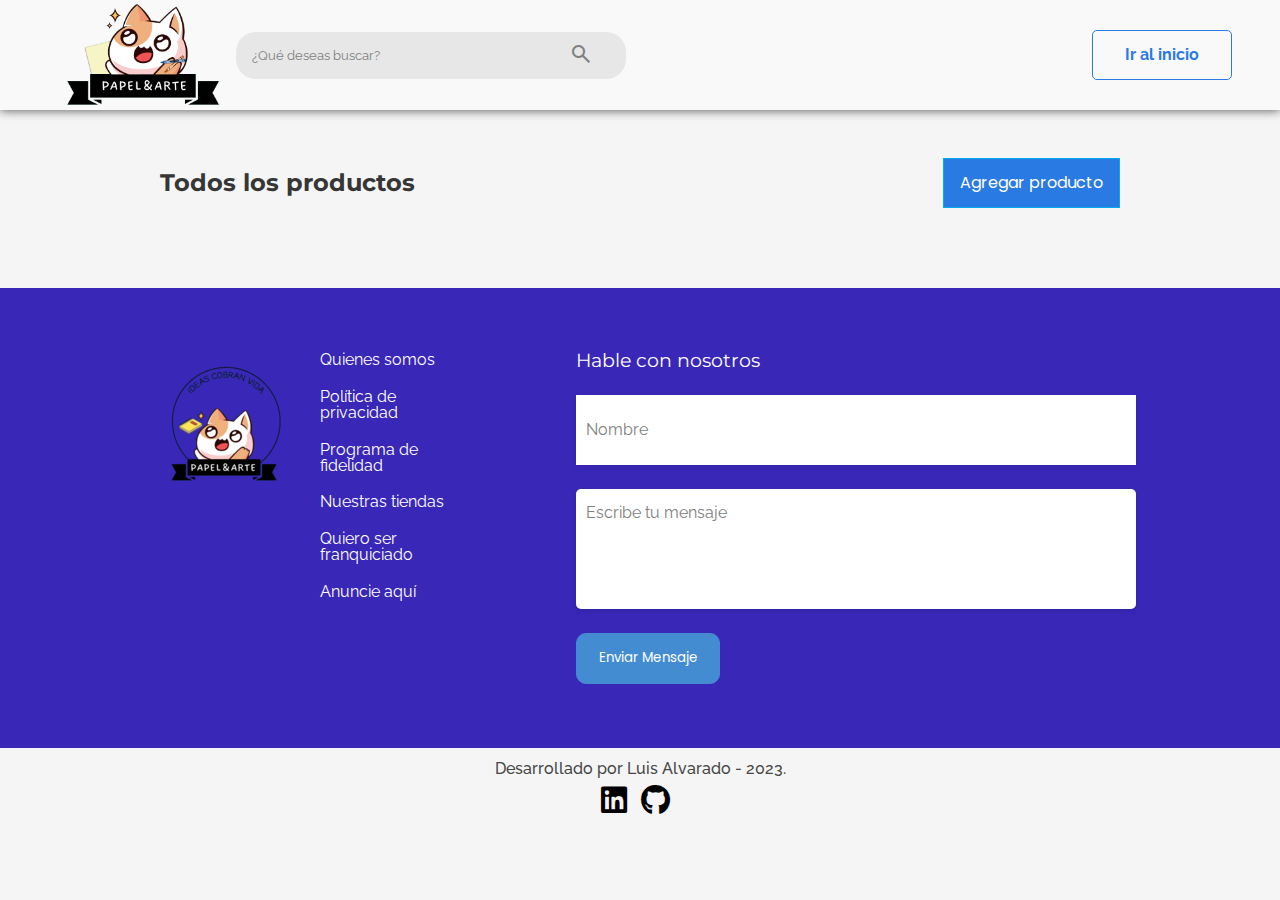
<file: screens/admin.html>
<!DOCTYPE html>
<html lang="es">

<head>
  <meta charset="UTF-8">
  <meta name="viewport" content="width=device-width, initial-scale=1.0">
  <title>Administrador</title>
  <link rel="stylesheet" href="https://cdnjs.cloudflare.com/ajax/libs/font-awesome/6.0.0-beta3/css/all.min.css">
  <link rel="stylesheet"
    href="https://fonts.googleapis.com/css2?family=Material+Symbols+Outlined:opsz,wght,FILL,GRAD@20..48,100..700,0..1,-50..200" />
    <link rel="stylesheet" href="../css/main.css">
    <link rel="stylesheet" href="../css/producto/productosAdmin.css">
</head>

<body>
  <header class="header__container">
    <nav class="header__content navegacion">
      <!-- Logo -->
      <a class="logo_Pagina" href="../index.html">
        <img class="logoHome" src="../assets/img/Logo_Empresa.png" alt="Logo PapeleriaArte">
      </a>
      <!-- Barra de búsqueda -->
      <div class="nav-caja--busqueda">
        <div class="nav-busqueda">
          <input type="search" name="buscar" id="buscar" placeholder="¿Qué deseas buscar?">
          <button type="button"><i class="material-symbols-outlined">search</i></button>
        </div>
        <div id="resultado" class="nav-resultado" data-filtrado>

        </div>
      </div>
      <!-- seleccion para regresar a index -->
      <button type="button" class="btn-buscar-ocul"><i class="material-symbols-outlined icon-buscar">search</i></button> 
      <div class="nav-btn_box">
          <a href="../index.html" class="nav-btn_button"><span class="texto-link">Ir al inicio</span><span class="material-symbols-outlined icon-btn">home</span></a>
      </div>
    </nav>
  </header>

      <!-- seccion para mostrar todos los productos agregados -->
  <main class="contenido__principal">
    <section class="seccion-productos">
        <div class="productos">
            <div class="productos--titulo-btn">
                <h2>Todos los productos</h2>
                <a href="./agregarProducto.html" id="btn-ag-producto" 
                  class="btn-agregar-producto">
                    <span class="texto-agregar">Agregar producto</span><span class="material-symbols-outlined icon-btn-add">add</span></a>
            </div>
            <ul class="productos-listado" data-list>
                
            </ul>
        </div>
    </section>
  </main>

  <!--creacion del footer correspondiente a la página-->
  <footer class="pie">
    <section class="pie-contenido">
      <div class="cont-mob">
        <div class="pie--logo_pie">
          <img src="../assets/img/LogoPapeleriaArte.png" alt="logo" />
        </div>
        <div class="pie--nosotros">
          <ul class="pie--nosotros_list">
            <li>Quienes somos</li>
            <li>Política de privacidad</li>
            <li>Programa de fidelidad</li>
            <li>Nuestras tiendas</li>
            <li>Quiero ser franquiciado</li>
            <li>Anuncie aquí</li>
          </ul>
        </div>
      </div>
      <div class="pie--formulario">
        <h3>Hable con nosotros</h3>
        <form action="" id="formularioContacto" class="pie--formulario_cont">
          <div class="form-cont_input-label">
            <input type="text" class="form-cont_input-nombre" name="nombre" id="nombre" pattern="[\s\S]{3,40}" required
              data-tipo="nombre">
            <label class="form-label" for="nombre">Nombre</label>
            <span class="input-mensaje-error"></span>
          </div>
          <div class="form-cont_textarea-label">
            <textarea class="form-cont_textarea-mensaje" name="msg" id="msg" maxlength="120" cols="30" rows="10"
              required></textarea>
            <label class="form-label" for="msg">Escribe tu mensaje</label>
            <span class="textarea-mensaje-error"></span>
          </div>
          <button type="submit" id="btn-envio" class="btn-enviar">Enviar Mensaje</button>
        </form>
        <span id="completado" class="completo"></span>
      </div>
    </section>
  </footer>
  <section class="pie-final">
    <article class="subfooter-content">
      <div class="titulo-desarrolador">
        <p>Desarrollado por Luis Alvarado - 2023.</p>
      </div>
      <div class="redesSociales">
        <a href="https://linkedin.com/in/jose-alvarado-72620220b" class="social-icon" target="_blank"><i class="fa-brands fa-linkedin"></i></a>
        <a href="https://github.com/jose-luis-dev" class="social-icon" target="_blank"><i class="fa-brands fa-github"></i></a>
      </div>
    </article>
  </section>
  <script type="module" src="../controllers/productoController.js"></script>
  <script  type="text/javascript" src="../js/valida.js"></script>
  <script type="text/javascript" src="../js/toggleBuscar.js"></script>
</body>
</html>
</file>
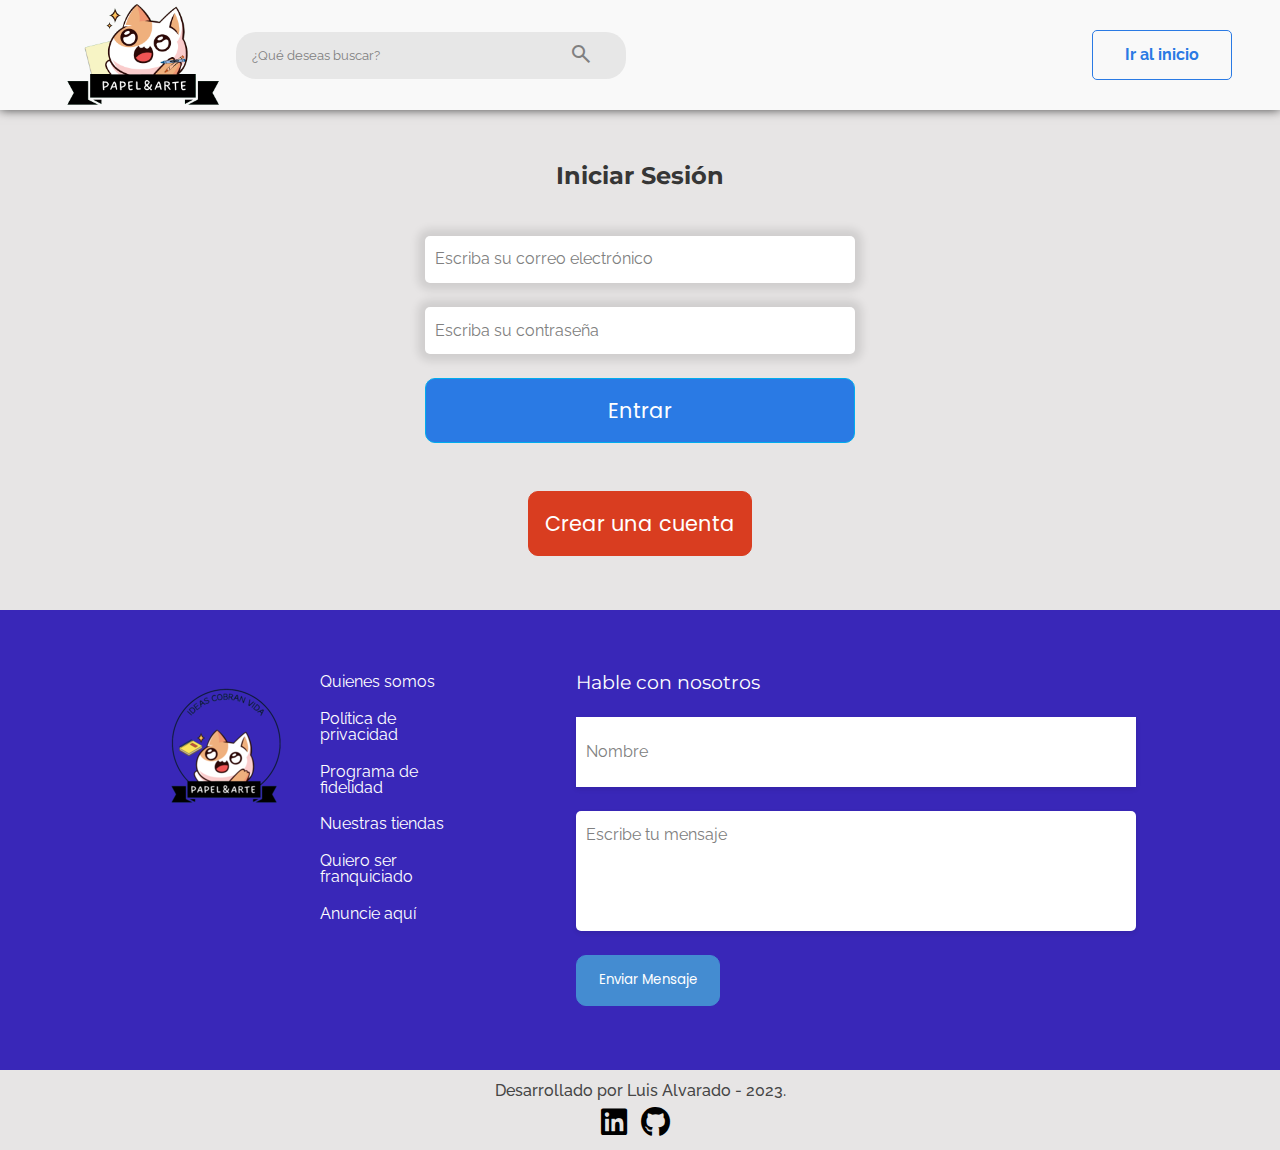
<file: screens/login.html>
<!DOCTYPE html>
<html lang="es">

<head>
  <meta charset="UTF-8">
  <meta name="viewport" content="width=device-width, initial-scale=1.0">
  <title>Login</title>
  <link rel="stylesheet" href="https://cdnjs.cloudflare.com/ajax/libs/font-awesome/6.0.0-beta3/css/all.min.css">
  <link rel="stylesheet"
    href="https://fonts.googleapis.com/css2?family=Material+Symbols+Outlined:opsz,wght,FILL,GRAD@20..48,100..700,0..1,-50..200" />
  <link rel="stylesheet" href="../css/main.css">
  <link rel="stylesheet" href="../css/logn/login.css">
  <script src="../js/registroNuevo.js" defer type="text/javascript" ></script>

</head>

<body>
  <header class="header__container">
    <nav class="header__content navegacion">
      <!-- Logo -->
      <a class="logo_Pagina" href="../index.html">
        <img class="logoHome" src="../assets/img/Logo_Empresa.png" alt="Logo PapeleriaArte">
      </a>
      <!-- Barra de búsqueda -->
      <div class="nav-caja--busqueda">
        <div class="nav-busqueda">
          <input type="search" name="buscar" id="buscar" placeholder="¿Qué deseas buscar?">
          <button type="button"><i class="material-symbols-outlined">search</i></button>
        </div>
        <div id="resultado" class="nav-resultado" data-filtrado>

        </div>
      </div>
      <!-- Botón para regresar a index -->
      <button type="button" class="btn-buscar-ocul"><i class="material-symbols-outlined icon-buscar">search</i></button> 
      <div class="nav-btn_box">
          <a href="../index.html" class="nav-btn_button"><span class="texto-link">Ir al inicio</span><span class="material-symbols-outlined icon-btn">home</span></a>
      </div>
    </nav>
  </header>

      <!-- inputs para login -->
  <main class="contenido__principal">
    <section class="form-login">
        <div class="form-login_box">
            <h2>Iniciar Sesión</h2>
            <form action="" class="form-login_form" data-form>
                <span class="form-mensaje-error"></span>
                <div class="form-login_input">
                    <input type="email" name="email" id="email" class="input-email" required data-tipo="email">
                    <label for="email" class="label-email">Escriba su correo electrónico</label>
                    <span class="input-mensaje-error"></span>
                </div>
                <div class="form-login_input">
                    <input type="password" name="password" id="password" class="input-password" required pattern="^[a-zA-Z0-9]+$" data-tipo="password">
                    <label for="password" class="label-password">Escriba su contraseña</label>
                    <span class="input-mensaje-error"></span>
                </div>
                <button type="submit" class="form-login_btn" >Entrar</button>
            </form>
            <button  class="form-login_btn btnRegistro" >Crear una cuenta</button>
        </div>
    </section>
  </main>

  <!--creacion del footer correspondiente a la página-->
  <footer class="pie">
    <section class="pie-contenido">
      <div class="cont-mob">
        <div class="pie--logo_pie">
          <img src="../assets/img/LogoPapeleriaArte.png" alt="logo" />
        </div>
        <div class="pie--nosotros">
          <ul class="pie--nosotros_list">
            <li>Quienes somos</li>
            <li>Política de privacidad</li>
            <li>Programa de fidelidad</li>
            <li>Nuestras tiendas</li>
            <li>Quiero ser franquiciado</li>
            <li>Anuncie aquí</li>
          </ul>
        </div>
      </div>

        <!--creacion del footer correspondiente al formulario-->
      <div class="pie--formulario">
        <h3>Hable con nosotros</h3>
        <form action="" id="formularioContacto" class="pie--formulario_cont">
          <div class="form-cont_input-label">
            <input type="text" class="form-cont_input-nombre" name="nombre" id="nombre" pattern="[\s\S]{3,40}" required
              data-tipo="nombre">
            <label class="form-label" for="nombre">Nombre</label>
            <span class="input-mensaje-error"></span>
          </div>
          <div class="form-cont_textarea-label">
            <textarea class="form-cont_textarea-mensaje" name="msg" id="msg" maxlength="120" cols="30" rows="10"
              required></textarea>
            <label class="form-label" for="msg">Escribe tu mensaje</label>
            <span class="textarea-mensaje-error"></span>
          </div>
          <button type="submit" id="btn-envio" class="btn-enviar">Enviar Mensaje</button>
        </form>
        <span id="completado" class="completo"></span>
      </div>
    </section>
  </footer>
  <section class="pie-final">
    <article class="subfooter-content">
      <div class="titulo-desarrolador">
        <p>Desarrollado por Luis Alvarado - 2023.</p>
      </div>
      <div class="redesSociales">
        <a href="https://linkedin.com/in/jose-alvarado-72620220b" class="social-icon" target="_blank"><i class="fa-brands fa-linkedin"></i></a>
        <a href="https://github.com/jose-luis-dev" class="social-icon" target="_blank"><i class="fa-brands fa-github"></i></a>
      </div>
    </article>
  </section>
  <script type="module" src="../controllers/userController.js"></script>
  <script type="module" src="../js/busqueda.js"></script>
  <script type="text/javascript" src="../js/validaLogin.js"></script>
  <script type="text/javascript" src="../js/valida.js"></script>
  <script type="text/javascript" src="../js/toggleBuscar.js"></script>
  
</body>
</html>
</file>
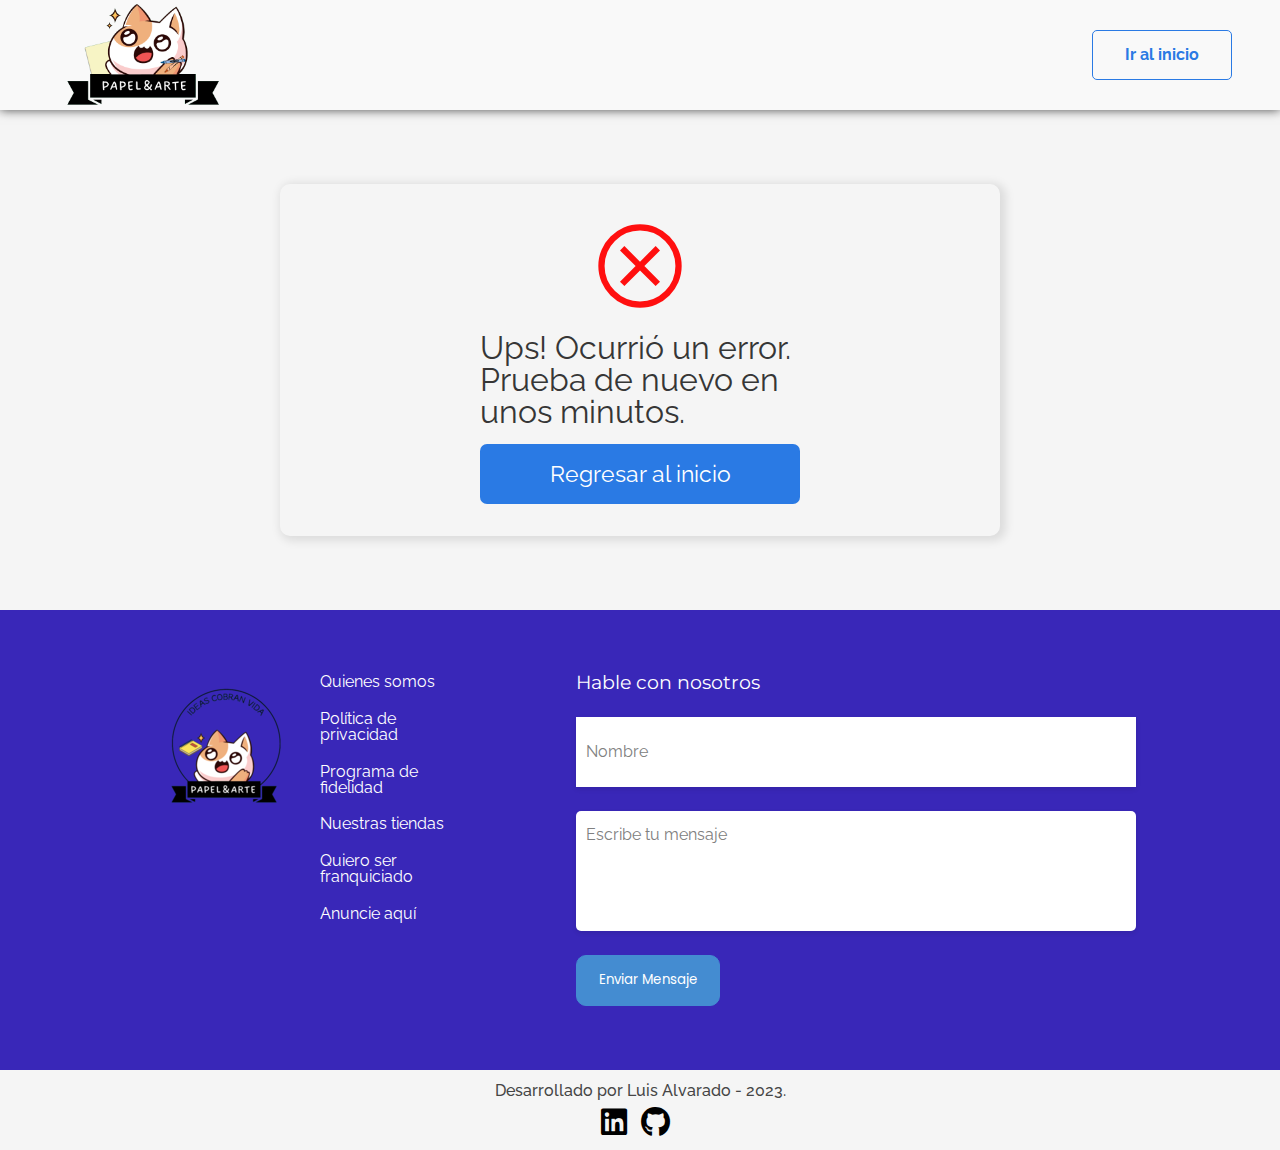
<file: screens/producto.html>
<!DOCTYPE html>
<html lang="es">

<head>
  <meta charset="UTF-8">
  <meta name="viewport" content="width=device-width, initial-scale=1.0">
  <title>Producto</title>
  <link rel="stylesheet" href="https://cdnjs.cloudflare.com/ajax/libs/font-awesome/6.0.0-beta3/css/all.min.css">
  <link rel="stylesheet"
    href="https://fonts.googleapis.com/css2?family=Material+Symbols+Outlined:opsz,wght,FILL,GRAD@20..48,100..700,0..1,-50..200" />
  <link rel="stylesheet" href="../css/main.css">
<link rel="stylesheet" href="../css/producto/producto.css">


</head>

<body>
  <header class="header__container">
    <nav class="header__content navegacion">
      <!-- Logo -->
      <a class="logo_Pagina" href="../index.html">
        <img class="logoHome" src="../assets/img/Logo_Empresa.png" alt="Logo PapeleriaArte">
      </a>
      <!-- Barra de búsqueda -->
      <div class="nav-caja--busqueda">
        <div class="nav-busqueda">
          <input type="search" name="buscar" id="buscar" placeholder="¿Qué deseas buscar?">
          <button type="button"><i class="material-symbols-outlined">search</i></button>
        </div>
        <div id="resultado" class="nav-resultado" data-filtrado>

        </div>
      </div>
      <!-- Botón de login -->
      <button type="button" class="btn-buscar-ocul"><i class="material-symbols-outlined icon-buscar">search</i></button> 
      <div class="nav-btn_box">
          <a href="../index.html" class="nav-btn_button"><span class="texto-link">Ir al inicio</span><span class="material-symbols-outlined icon-btn">home</span></a>
      </div>
    </nav>
  </header>

      <!-- seccion para mostrar el producto -->
  <main class="contenido__principal">
    <section class="producto">
        <div class="producto-info" data-info-product>
            <div class="producto-info--img">
                <img src="" alt="producto" data-img>
            </div>
            <article class="producto-info--detalles">
                <h1 data-title></h1>
                <strong data-precioP></strong>
                <p data-descripcionP>
                    
                </p>
            </article>
        </div>
    </section>
    <section class="productos-similares">
        <div class="productos-similares--titulo">
            <h2>Productos similares</h2>
        </div>
        <ul class="productos-similares--listado" data-listadoSim>
          
        </ul>
    </section>
  </main>

  <!--creacion del footer correspondiente a la página-->
  <footer class="pie">
    <section class="pie-contenido">
      <div class="cont-mob">
        <div class="pie--logo_pie">
          <img src="../assets/img/LogoPapeleriaArte.png" alt="logo" />
        </div>
        <div class="pie--nosotros">
          <ul class="pie--nosotros_list">
            <li>Quienes somos</li>
            <li>Política de privacidad</li>
            <li>Programa de fidelidad</li>
            <li>Nuestras tiendas</li>
            <li>Quiero ser franquiciado</li>
            <li>Anuncie aquí</li>
          </ul>
        </div>
      </div>

        <!--creacion del footer correspondiente al formulario-->
      <div class="pie--formulario">
        <h3>Hable con nosotros</h3>
        <form action="" id="formularioContacto" class="pie--formulario_cont">
          <div class="form-cont_input-label">
            <input type="text" class="form-cont_input-nombre" name="nombre" id="nombre" pattern="[\s\S]{3,40}" required
              data-tipo="nombre">
            <label class="form-label" for="nombre">Nombre</label>
            <span class="input-mensaje-error"></span>
          </div>
          <div class="form-cont_textarea-label">
            <textarea class="form-cont_textarea-mensaje" name="msg" id="msg" maxlength="120" cols="30" rows="10"
              required></textarea>
            <label class="form-label" for="msg">Escribe tu mensaje</label>
            <span class="textarea-mensaje-error"></span>
          </div>
          <button type="submit" id="btn-envio" class="btn-enviar">Enviar Mensaje</button>
        </form>
        <span id="completado" class="completo"></span>
      </div>
    </section>
  </footer>
  <section class="pie-final">
    <article class="subfooter-content">
      <div class="titulo-desarrolador">
        <p>Desarrollado por Luis Alvarado - 2023.</p>
      </div>
      <div class="redesSociales">
        <a href="https://linkedin.com/in/jose-alvarado-72620220b" class="social-icon" target="_blank"><i class="fa-brands fa-linkedin"></i></a>
        <a href="https://github.com/jose-luis-dev" class="social-icon" target="_blank"><i class="fa-brands fa-github"></i></a>
      </div>
    </article>
  </section>
  <script type="module" src="../js/verProducto.js"></script>
  <script type="module" src="../js/busqueda.js"></script>
  <script type="text/javascript" src="../js/valida.js"></script>
  <script type="text/javascript" src="../js/toggleBuscar.js"></script>

</body>

</html>
</file>
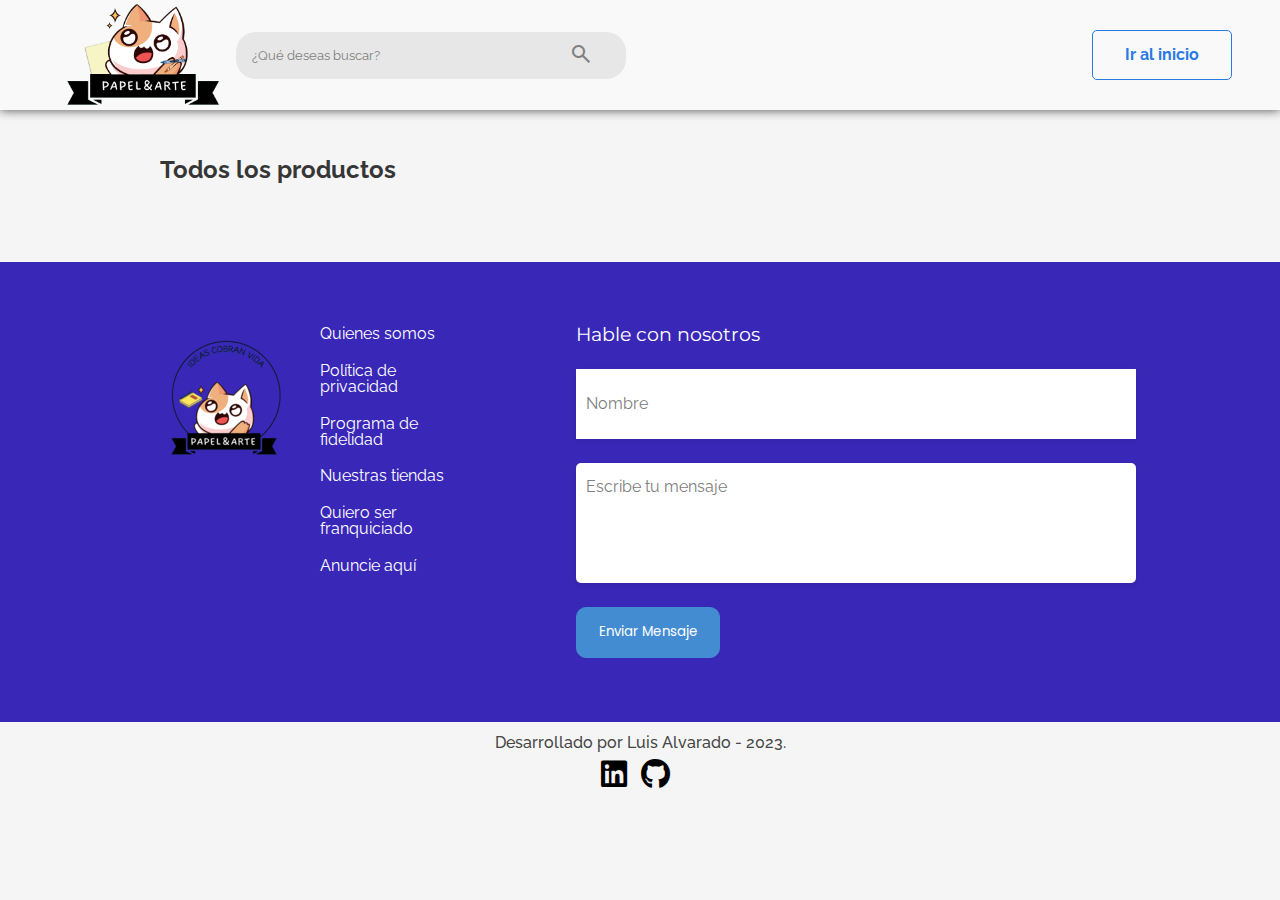
<file: screens/productos.html>
<!DOCTYPE html>
<html lang="es">

<head>
  <meta charset="UTF-8">
  <meta name="viewport" content="width=device-width, initial-scale=1.0">
  <title>Productos</title>
  <link rel="stylesheet" href="https://cdnjs.cloudflare.com/ajax/libs/font-awesome/6.0.0-beta3/css/all.min.css">
  <link rel="stylesheet"
    href="https://fonts.googleapis.com/css2?family=Material+Symbols+Outlined:opsz,wght,FILL,GRAD@20..48,100..700,0..1,-50..200" />
  <link rel="stylesheet" href="../css/main.css">
  <link rel="stylesheet" href="../css/producto/productos.css">
</head>

<body>
  <header class="header__container">
    <nav class="header__content navegacion">
      <!-- Logo -->
      <a class="logo_Pagina" href="../index.html">
        <img class="logoHome" src="../assets/img/Logo_Empresa.png" alt="Logo PapeleriaArte">
      </a>
      <!-- Barra de búsqueda -->
      <div class="nav-caja--busqueda">
        <div class="nav-busqueda">
          <input type="search" name="buscar" id="buscar" placeholder="¿Qué deseas buscar?">
          <button type="button"><i class="material-symbols-outlined">search</i></button>
        </div>
        <div id="resultado" class="nav-resultado" data-filtrado>

        </div>
      </div>
      <!-- Botón para regresar a index -->
      <button type="button" class="btn-buscar-ocul"><i class="material-symbols-outlined icon-buscar">search</i></button> 
      <div class="nav-btn_box">
          <a href="../index.html" class="nav-btn_button"><span class="texto-link">Ir al inicio</span><span class="material-symbols-outlined icon-btn">home</span></a>
      </div>
    </nav>
  </header>

      <!-- inputs para login -->
  <main class="contenido__principal">
    <section class="seccion-productos">
        <div class="productos">
            <div class="productos--titulo">
                <h2>Todos los productos</h2>
            </div>
            <ul class="productos-listado" data-list>
                
            </ul>
        </div>
    </section>
  </main>

  <!--creacion del footer correspondiente a la página-->
  <footer class="pie">
    <section class="pie-contenido">
      <div class="cont-mob">
        <div class="pie--logo_pie">
          <img src="../assets/img/LogoPapeleriaArte.png" alt="logo" />
        </div>
        <div class="pie--nosotros">
          <ul class="pie--nosotros_list">
            <li>Quienes somos</li>
            <li>Política de privacidad</li>
            <li>Programa de fidelidad</li>
            <li>Nuestras tiendas</li>
            <li>Quiero ser franquiciado</li>
            <li>Anuncie aquí</li>
          </ul>
        </div>
      </div>

        <!--creacion del footer correspondiente al formulario-->
      <div class="pie--formulario">
        <h3>Hable con nosotros</h3>
        <form action="" id="formularioContacto" class="pie--formulario_cont">
          <div class="form-cont_input-label">
            <input type="text" class="form-cont_input-nombre" name="nombre" id="nombre" pattern="[\s\S]{3,40}" required
              data-tipo="nombre">
            <label class="form-label" for="nombre">Nombre</label>
            <span class="input-mensaje-error"></span>
          </div>
          <div class="form-cont_textarea-label">
            <textarea class="form-cont_textarea-mensaje" name="msg" id="msg" maxlength="120" cols="30" rows="10"
              required></textarea>
            <label class="form-label" for="msg">Escribe tu mensaje</label>
            <span class="textarea-mensaje-error"></span>
          </div>
          <button type="submit" id="btn-envio" class="btn-enviar">Enviar Mensaje</button>
        </form>
        <span id="completado" class="completo"></span>
      </div>
    </section>
  </footer>
  <section class="pie-final">
    <article class="subfooter-content">
      <div class="titulo-desarrolador">
        <p>Desarrollado por Luis Alvarado - 2023.</p>
      </div>
      <div class="redesSociales">
        <a href="https://linkedin.com/in/jose-alvarado-72620220b" class="social-icon" target="_blank"><i class="fa-brands fa-linkedin"></i></a>
        <a href="https://github.com/jose-luis-dev" class="social-icon" target="_blank"><i class="fa-brands fa-github"></i></a>
      </div>
    </article>
  </section>

  <script type="module" src="../js/verTodosProductos.js"></script>
  <script type="text/javascript" src="../js/valida.js"></script>
  <script type="text/javascript" src="../js/toggleBuscar.js"></script>

</body>

</html>
</file>
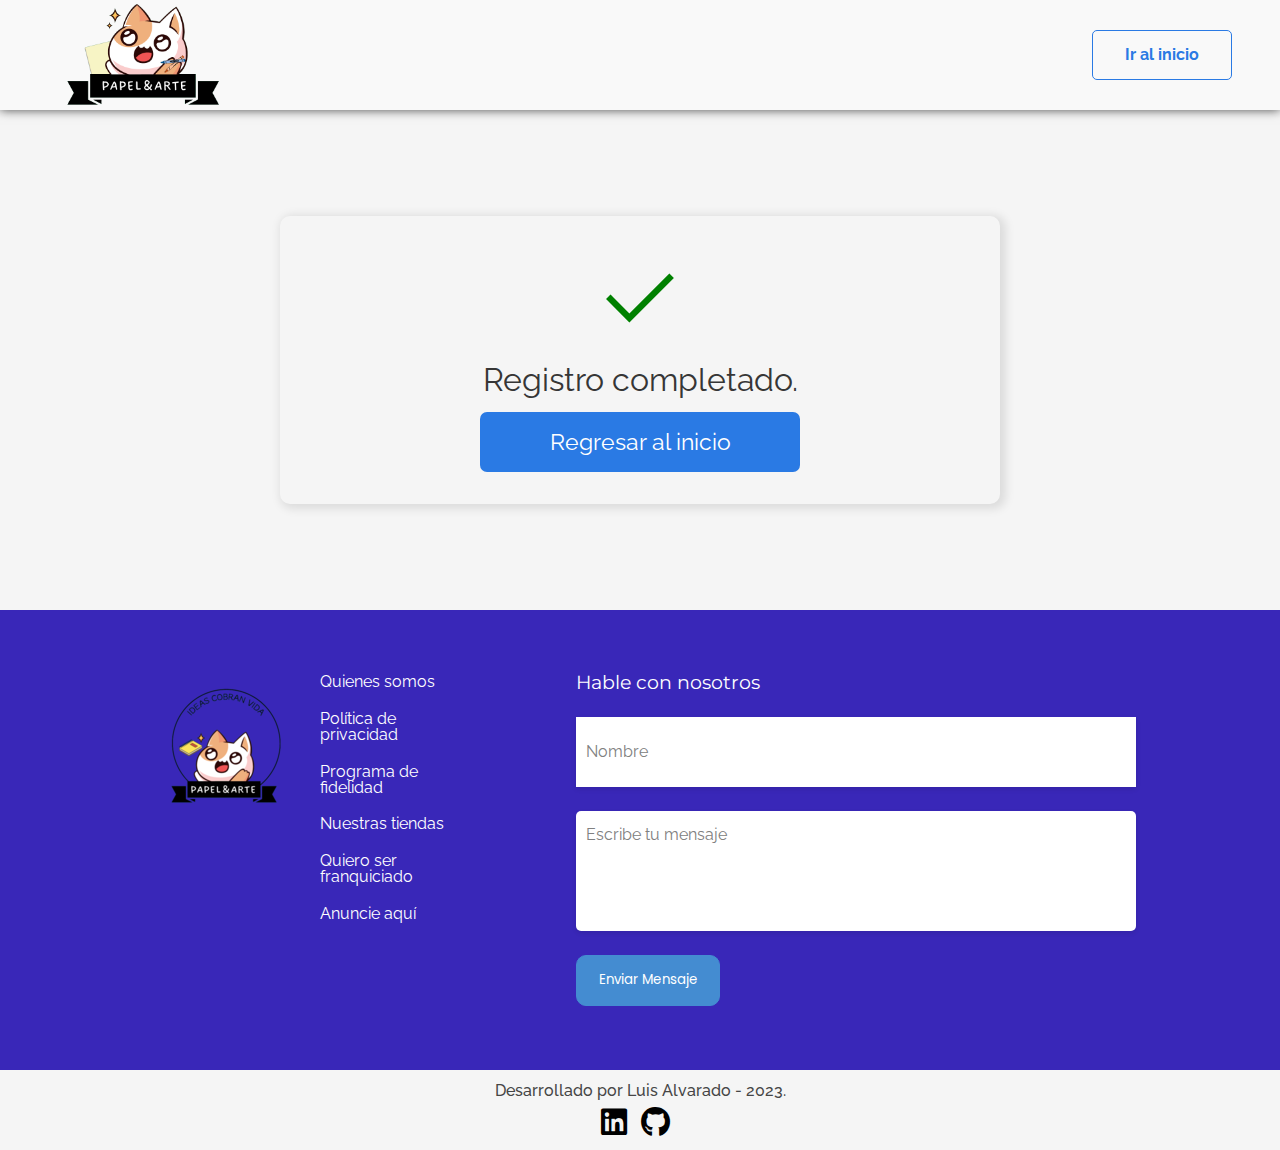
<file: screens/registroCompletado.html>
<!DOCTYPE html>
<html lang="es">

<head>
  <meta charset="UTF-8">
  <meta name="viewport" content="width=device-width, initial-scale=1.0">
  <title>Completado</title>
  <link rel="stylesheet" href="https://cdnjs.cloudflare.com/ajax/libs/font-awesome/6.0.0-beta3/css/all.min.css">
  <link rel="stylesheet"
    href="https://fonts.googleapis.com/css2?family=Material+Symbols+Outlined:opsz,wght,FILL,GRAD@20..48,100..700,0..1,-50..200" />
  <link rel="stylesheet" href="../css/main.css">
  <link rel="stylesheet" href="../css/logn/error.css">
</head>

<body>
  <header class="header__container">
    <nav class="header__content navegacion">
      <!-- Logo -->
      <a class="logo_Pagina" href="../index.html">
        <img class="logoHome" src="../assets/img/Logo_Empresa.png" alt="Logo PapeleriaArte">
      </a>
      <!-- Btn boton inicio -->
      <div class="nav-btn_box">
        <a href="../index.html" class="nav-btn_button"><span class="texto-link">Ir al inicio</span><span class="material-symbols-outlined icon-btn">home</span></a>
    </div>
    </nav>
  </header>

      <!-- sección error -->
  <main class="contenido__principal">
    <section class="correcto">
        <div class="correcto_box">
            <span class="material-symbols-outlined check-icon">check</span>
            <h1 class="titulo-registrado">Registro completado.</h1>
            <a href="../index.html" class="boton-error">Regresar al inicio</a>
        </div>
    </section>
  </main>

  <!--creacion del footer correspondiente a la página-->
  <footer class="pie">
    <section class="pie-contenido">
      <div class="cont-mob">
        <div class="pie--logo_pie">
          <img src="../assets/img/LogoPapeleriaArte.png" alt="logo" />
        </div>
        <div class="pie--nosotros">
          <ul class="pie--nosotros_list">
            <li>Quienes somos</li>
            <li>Política de privacidad</li>
            <li>Programa de fidelidad</li>
            <li>Nuestras tiendas</li>
            <li>Quiero ser franquiciado</li>
            <li>Anuncie aquí</li>
          </ul>
        </div>
      </div>

        <!--creacion del footer correspondiente al formulario-->
      <div class="pie--formulario">
        <h3>Hable con nosotros</h3>
        <form action="" id="formularioContacto" class="pie--formulario_cont">
          <div class="form-cont_input-label">
            <input type="text" class="form-cont_input-nombre" name="nombre" id="nombre" pattern="[\s\S]{3,40}" required
              data-tipo="nombre">
            <label class="form-label" for="nombre">Nombre</label>
            <span class="input-mensaje-error"></span>
          </div>
          <div class="form-cont_textarea-label">
            <textarea class="form-cont_textarea-mensaje" name="msg" id="msg" maxlength="120" cols="30" rows="10"
              required></textarea>
            <label class="form-label" for="msg">Escribe tu mensaje</label>
            <span class="textarea-mensaje-error"></span>
          </div>
          <button type="submit" id="btn-envio" class="btn-enviar">Enviar Mensaje</button>
        </form>
        <span id="completado" class="completo"></span>
      </div>
    </section>
  </footer>
  <section class="pie-final">
    <article class="subfooter-content">
      <div class="titulo-desarrolador">
        <p>Desarrollado por Luis Alvarado - 2023.</p>
      </div>
      <div class="redesSociales">
        <a href="https://linkedin.com/in/jose-alvarado-72620220b" class="social-icon" target="_blank"><i class="fa-brands fa-linkedin"></i></a>
        <a href="https://github.com/jose-luis-dev" class="social-icon" target="_blank"><i class="fa-brands fa-github"></i></a>
      </div>
    </article>
  </section>
  <script type="text/javascript" src="../js/valida.js"></script>

</body>

</html>
</file>
<file: css/main.css>
@import url('reset.css');
@import url('variables.css');
@import url('header.css');
@import url('footer.css');
@import url('scrollStyle.css');

html{
    scroll-behavior: smooth;
}
body{
    font-family: var(--fuente-principal);
    box-sizing: border-box;
    background-color: var(--color-fondo-claro);
    margin: 0;
    padding: 0;
}
/*Cabecera*/
header.header__container{
    display: flex;
    flex-direction: column;
}

.header__banner{
    background-image: url("../assets/img/BannerPapeleria.png");
    background-size: cover;
    background-repeat: no-repeat;
    background-blend-mode: soft-light;
    background-attachment:scroll;
    display: flex;
    color: black;
    height: 352px;
}
.header__info{
    display: flex;
    flex-direction: column;
    justify-content: flex-end;
    gap: 2rem;
    margin: 2rem 5rem;
}
.header__infoTitulo{
    font-size: 2.5em;
    font-family: var(--fuente-titulos);
    font-weight: bold;
}
.header__info_button{
    width: 97px;
    background-color: var(--color-azul);
    font-family: var(--fuente-botones);
    color: var(--color-blanco);
    text-align: center;
    text-decoration: none;
    padding: 1.5rem;
    transition: all 0.2s ease;
    border-radius: 15px;
}

.header__info_button:active{
    transform: scale(0.9);
}

/*Seccion de productos*/
main{
    margin: var(--espaciado-lados);
}

.contenido-principal{
    margin-top: 3rem;
}
section.oficinas, .escuelas, .artes{
    display: flex;
    flex-direction: column;
    gap: 1.5rem;
    margin-bottom: 0.5rem;
    scroll-margin-top: 3rem;
}
article.oficina--titulo-detalle,
.escuela--titulo-detalle,
.arte--titulo-detalle{
    display: flex;
    align-items: center;
    justify-content: space-between;
}

li.oficinas--oficina, .artes--arte, .escuelas--escuela{
    justify-content: center;
    align-items: center;
}

li.oficinas--oficina p,
.artes--arte p,
.escuelas--escuela p {
    max-width: 100%;
    overflow: hidden;
    white-space: nowrap;
    text-overflow: ellipsis;
}


.oficina--titulo-detalle > h2, .escuela--titulo-detalle >h2,
.arte--titulo-detalle >h2{
    font-size: 1.5rem;
    font-weight: bold;
    font-family: var(--fuente-titulos);
}
.oficina--titulo-detalle > a, .escuela--titulo-detalle > a,
.arte--titulo-detalle >a{
    display: flex;
    align-items: center;
    color: var(--color-azul);
    font-family: var(--fuente-botones);
    text-decoration: none;
    gap: .5rem;
    font-weight: bold;
}
.flecha{
    color: var(--color-azul);
    font-weight: bold;
}
.oficinas--listado, .escuelas--listado,.artes--listado{
    display: flex;
    justify-content: space-around;
    width: 100%;
    align-items: center;
    flex-wrap: wrap;
    gap: 0.9em;
    transition: .5s;

}
.oficinas--oficina, .escuelas--escuela, .artes--arte{
    box-sizing: border-box;
    flex-wrap: wrap;
    margin-bottom: 2rem;
    position: relative;
    display: flex;
    flex-direction: column;
    background-color: white;
    padding: 20px 20px;
    border-radius: 20px;
    gap: 8px;
    transition: .5s;
    box-shadow: 0 2px 4px rgba(0, 0, 0, 0.1);
}

.oficinas--oficina > img, .escuelas--escuela > img, .artes--arte >img{
    width: 160px;
    height: 160px;
}
.oficinas--oficina_nombre, .escuelas--escuela_nombre, .artes--arte_nombre{
    font-weight: 500;
}
.oficinas--oficina_precio, .escuelas--escuela_precio, .artes--arte_precio{
    font-weight: bold;
}
.oficinas-oficina_link, .escuelas-escuela_link, .artes-arte_link{
    color: var(--color-azul);
    text-decoration: none;
    font-weight: 700;
}
.oficinas--oficina:hover, .escuelas--escuela:hover, .artes--arte:hover{
    transform: scale(105%);
    transition: .5s;
    box-shadow: 10px 10px 30px #bebebe, -10px -10px 30px #ffffff;
}
.oficinas-oficina_link:hover, .artes-arte_link:hover, .escuelas-escuela_link:hover{
    color: #A11AD8;
}


@media screen and (min-width: 992px) and (max-width: 1199px) {
    .oficinas--listado, .artes--listado, .escuelas--listado{
        width: calc(100% + 2%);
        gap: 1rem;
    }
}
@media screen and (min-width: 768px) and (max-width: 991px) {
    .encabezado{
        height: 100%;
    }
}
@media screen and (min-width: 480px) and (max-width: 767px) {
    main{
        margin: var(--espaciado-lados-t);
    }
    .encabezado{
        height: 100%;
        justify-content: center;
        background-position: center;
        padding: var(--espaciado-lados-t);
    }
    .encabezado--info{
        align-items: center;
        justify-content: center;
        margin: 3rem 0rem;
    }

    .oficinas--listado, .artes--listado, .escuelas--listado{
        justify-content: space-around;
        gap: 1rem;
    }
}

@media screen and (min-width: 320px) and (max-width: 480px) {
    main{
        margin: var(--espaciado-lados-ac);
    }
    .encabezado{
        height: 100%;
        justify-content: center;
        background-position: center;
        padding: var(--espaciado-lados-ac);
    }
    .encabezado--info{
        align-items: center;
        justify-content: center;
        margin: 3rem 0rem;
    }
    .encabezado--info_titulo{
        text-align: center;
        margin-top: 1rem;
    }
    .encabezado--info_texto{
        text-align: center;
        font-size: .5em;
    }
    .encabezado--info_boton{
        width: 100%;
    }
    .oficinas--listado, .artes--listado, .escuelas--listado{
        justify-content: space-around;
        gap: 1rem;
    }
    .header__infoTitulo{
        font-size: 1.5em;
    }
}

@media screen and (max-width: 399px){   
    .oficinas--oficina, .escuelas--escuela, .artes--arte{
        width: 100%;
        justify-content: center;
        align-items: center;
    }
    .oficinas--oficina > img, .escuelas--escuela > img, .artes--arte > img{
        width: 100%;
    }
}

@media screen and (min-width: 0px) and (max-width: 320px) {
    main{
        margin: var(--espaciado-lados-c);
    }
    .header__banner{
        height: 100%;
        justify-content: center;
        background-position: center;
        padding: var(--espaciado-lados-c);
    }
    .header__info{
        align-items: center;
        justify-content: center;
        margin: 3rem 0rem;
    }
    .header__infoTitulo{
        text-align: center;
        margin-top: 1rem;
    }
    .header__infoTexto{
        text-align: justify;
    }
    .header__info_button{
        width: 50%;
        position: relative;
        right: 50px;
    }
    .oficina--titulo-detalle, .escuela--titulo-detalle, .arte--titulo-detalle{
        flex-direction: column;
        justify-content: center !important;
        gap: 1rem;
    }
    .oficina--listado, .escuela--listado, .arte--listado{
        justify-content: space-around;
        gap: 1rem;
    }
}
</file>
<file: css/producto/productosAdmin.css>
@import url('../reset.css');
@import url('../variables.css');
@import url('../header.css');
@import url('../footer.css');
@import url("../scrollStyle.css");

html{
    scroll-behavior: smooth;
}
body{
    font-family: var(--fuente-principal);
    box-sizing: border-box;
    display: flex;
    flex-direction: column;
    background-color: whitesmoke; 
    color: var(--color-negro);
}
section.seccion-productos{
    display: flex;
    flex-direction: column;
    margin: var(--espaciado-lados);
    flex-grow: 1;
}
.productos{
    display: flex;
    flex-direction: column;
    margin: 3rem 0;
    gap: 2rem;
}
.productos--titulo-btn{
    display: flex;
    align-items: center;
    justify-content: space-between;
    font-family: var(--fuente-titulos);
}
.productos--titulo-btn > h2{
    font-size: 1.5rem;
    font-weight: bold;
}
.btn-agregar-producto{
    display: flex;
    align-items: center;
    background-color: var(--color-azul);
    color: var(--color-blanco);
    padding: 1rem;
    border: 1px solid var(--color-azul-cielo);
    text-align: center;
    text-decoration: none;
    transition: .3s ease;
    font-family: var(--fuente-botones);
}
.btn-agregar-producto:hover{
    background-color: var(--color-blanco);
    color: var(--color-azul);
    cursor: pointer;
}
.icon-btn-add{
    display: none;
    color: var(--color-blanco);
}
.productos-listado{
    display: flex;
    justify-content: space-between;
    align-items: center;
    flex-wrap: wrap;
    box-sizing: border-box;
}
.producto-listado_item{
    display: flex;
    flex-direction: column;
    box-sizing: border-box;
    flex-wrap: wrap;
    margin: 1rem;
    gap: 1rem;
    transition: .5s;
}
.producto-img-mod{
    display: flex;
    flex-direction: column;
    position: relative;
}
.producto-img-mod > img{
    width: 176px;
    height: 174px;
}
.producto-img-mod > .mod{
    position: absolute;
    top: .5rem;
    right: .5rem;
}
.mod > button {
    background-color: transparent;
    border: none;
    padding: 0;
    cursor: pointer;
}
.borrar{
    background-color: var(--color-blanco);
    color: var(--color-warning);
    opacity: .7;
    border-radius: 50%;
}
.editar{
    background-color: var(--color-blanco);
    color: var(--color-fondo-oscuro);
    opacity: .7;
    border-radius: 50%;
}
.info-items{
    display: flex;
    flex-direction: column;
    flex-wrap: wrap;
    gap: 1rem;
    transition: .5s;
}
.info-items_nombre{
    font-weight: 500;
}
.info-items_precio{
    font-weight: bold;
}
.info-items_categoria{
    font-style: italic;
}
.no-encontrado {
    display: flex;
    width: 100%;
    height: 500px;
    justify-content: center;
    font-size: 2rem;
}
.producto-listado_item:hover{
    transform: scale(105%);
    transition: .5s;
    box-shadow: 10px 10px 30px #bebebe, -10px -10px 30px #ffffff;
}
@media screen and (min-width: 480px) and (max-width: 767px) {
    .seccion-productos{
        margin: var(--espaciado-lados-t) !important;
    }
}
@media screen and (min-width: 480px) and (max-width: 700px) {
    .seccion-productos{
        margin: var(--espaciado-lados-t) !important;
    }
    .productos-listado{
        gap: 0.313rem;
    }
    .producto-img-mod > img{
        width: calc(176px - 3px);
    }
}
@media screen and (min-width: 320px) and (max-width: 480px) {
    .seccion-productos{
        margin: var(--espaciado-lados-ac) !important;
    }
    .productos--titulo-btn {
        justify-content: space-around;
    }
    .btn-agregar-producto {
        padding: .3rem;
        border-radius: 50%;
    }
    .texto-agregar{
        display: none;
    }
    .icon-btn-add{
        display: block;
    }
    .productos-listado{
        gap: 1rem;
        width: 100%;
    }
    .producto-listado_item {
        width: 100%;
        text-align: center;
    }
    .producto-img-mod > img{
        width: 100%;
    }
}
@media screen and (max-width: 399px) {
    .seccion-productos{
        margin: var(--espaciado-lados-c) !important;
    }
    .productos--titulo{
        justify-content: center;
    }
    .productos--titulo > h2{
        text-align: center;
    }
}
@media screen and (min-width: 0px) and (max-width: 320px) {
    .seccion-productos{
        margin: var(--espaciado-lados-c) !important;
    }
    .productos--titulo-btn {
        justify-content: space-around;
    }
    .btn-agregar-producto {
        padding: .3rem;
        border-radius: 50%;
    }
    .texto-agregar{
        display: none;
    }
    .icon-btn-add{
        display: block;
    }
    .productos--titulo{
        justify-content: center;
    }
    .productos--titulo > h2{
        text-align: center;
    }
    .productos-listado{
        gap: 1rem;
        width: 100%;
    }
    .producto-listado_item {
        width: 100%;
        text-align: center;
    }
    .producto-img-mod > img{
        width: 100%;
    }
}
</file>
<file: css/logn/login.css>
@import url('../reset.css');
@import url('../variables.css');
@import url('../header.css');
@import url('../footer.css');
@import url('../scrollStyle.css');


html{
    scroll-behavior: smooth;
}
body{
    font-family: var(--fuente-principal);
    box-sizing: border-box;
    display: flex;
    flex-direction: column;
    background-color: #E7E5E5;
    color: var(--color-negro);
}

section.form-login{
    display: flex;
    flex-direction: column;
    justify-content: center;
    align-items: center;
    margin: var(--espaciado-lados);
    height: 500px;
    flex-grow: 1;
}
.form-login_box{
    display: flex;
    flex-direction: column;
    align-items: center;
    gap: 3rem;
    width: 430px;
}
.form-login_box > h2{
    font-size: 1.5rem;
    font-weight: bold;
    font-family: var(--fuente-titulos);
}
.form-login_form{
    display: flex;
    flex-direction: column;
    gap: 1.5rem;
    width: 100%;
}
.form-login_input{
    display: flex;
    flex-direction: column;
    position: relative;
}
.input-email, .input-password{
    border: none;
    background-color: var(--color-blanco);
    height: 1.7rem;
    padding: 10px 10px;
    font-size: 1rem;
    font-family: var(--fuente-principal);
    border-radius: 5px;
    outline: none;
    transition: all .3s ease;
    box-shadow: 0px 0px 9px 7px rgba(0, 0, 0, 0.1);
}
.label-email, .label-password{
    position: absolute;
    color: var(--color-gris);
    top: 50%;
    left: 10px;
    font-size: 1rem;
    transform: translateY(-50%);
    transition: all .3s ease;
    pointer-events: none;
}
.input-email:focus + .label-email, .input-password:focus + .label-password,
.input-email:valid + .label-email, .input-password:valid + .label-password{
    top: 10px;
    font-size: 12px;
}
.form-login_input--invalid{
    margin-bottom: .5rem;
}
.form-login_input--invalid .input-email,.form-login_input--invalid .input-password{
    border: 1px solid var(--color-warning);
    border-radius: 5px;
}
.form-login_input--invalid .label-email,.form-login_input--invalid .label-password{
    top: 10px;
    color: var(--color-warning);
}
.input-mensaje-error{
    display: none;
}
.form-login_input--invalid .input-mensaje-error{
    display: block;
    color: var(--color-warning);
    margin-top: .5rem;
    padding-left: .5rem;
}
.form-login_input > input:focus{
    border: 1px solid black;
    box-shadow: 0 4px 0 0 #393939;
}
.form-login_btn{
    padding: 1rem;
    background-color: var(--color-azul);
    color: var(--color-blanco);
    border: 1px solid var(--color-azul-cielo);
    font-family: var(--fuente-botones);
    border-radius: 10px;
    font-size: 1.3rem;
    transition: .3s ease;
}
.form-login_btn:hover{
    background-color: var(--color-blanco);
    color: var(--color-azul);
    cursor: pointer;
}
.form-mensaje-error{
    display: none;
    background-color: var(--color-warning);
    color: var(--color-blanco);
    padding: 0.7rem;
    text-align: center;
    border-radius: 10px;
    box-shadow: 0 2px 5px rgba(0, 0, 0, 0.1);
}

.btnRegistro{
    padding: 1rem;
    background-color: #D93D20;
    color: var(--color-blanco);
    border: 1px solid #D93D20;
    font-family: var(--fuente-botones);
    border-radius: 10px;
    font-size: 1.3rem;
    transition: .3s ease;

}
.btnRegistro:hover{
    color: #D93D20;
}

@media screen and (min-width: 320px) and (max-width: 480px) {
    section.form-login {
        margin: var(--espaciado-lados-ac);
    }
    .form-login_box{
        width: 100%;
    }
}
@media screen and (min-width: 0px) and (max-width: 320px) {
    section.form-login {
        margin: var(--espaciado-lados-c);
    }
    .form-login_box{
        width: 100%;
        justify-content: center;
    }
    .form-login_box > h2{
        text-align: center;
    }
}
</file>
<file: css/producto/producto.css>
@import url('../reset.css');
@import url('../variables.css');
@import url('../header.css');
@import url('../footer.css');
@import url("../scrollStyle.css");


html{
    scroll-behavior: smooth;
}
body{
    font-family: var(--fuente-principal);
    box-sizing: border-box;
    display: flex;
    flex-direction: column;
    background-color: whitesmoke; 
    color: var(--color-negro);
}
section.producto, .productos-similares{
    display: flex;
    flex-direction: column;
    gap: 2rem;
    margin: var(--espaciado-lados);
}
.producto-info{
    display: flex;
    flex-grow: 1;
    gap: 1.5rem;
    margin: 3rem 0;
}
.producto-info--img{
    width: 100%;
    height: 100%;
}
.producto-info--img >img{
    width: 570px;
    height: 403px;
}
.producto-info--detalles{
    display: flex;
    flex-direction: column;
    justify-content: center;
    gap: 1rem;
}
.producto-info--detalles > h1{
    font-size: 3rem;
    font-weight: 700;
}
.producto-info--detalles > strong{
    font-size: 1.3rem;
    font-weight: bold;
}
.producto-info--detalles > p{
    font-size: 1rem;
    line-height: 1.3rem;
}
.productos-similares--titulo > h2{
    font-size: 1.5rem;
}
.productos-similares--listado{
    display: flex;
    justify-content: space-between;
    align-items: center;
    flex-wrap: wrap;
    box-sizing: border-box;
    margin-bottom: 3rem;
}
.productos-similares--listado_item{
    display: flex;
    flex-direction: column;
    box-sizing: border-box;
    flex-wrap: wrap;
    gap: 1rem;
    transition: .5s;
    margin-bottom: 1rem;
}
.productos-similares--listado_item > img{
    width: 176px;
    height: 174px;
}
.listado_item_nombre{
    font-weight: 500;
}
.listado_item_precio{
    font-weight: bold;
}
.listado_item_link{
    color: var(--color-azul);
    text-decoration: none;
    font-weight: 700;
}
.productos-similares--listado_item:hover{
    transform: scale(105%);
    transition: .5s;
    box-shadow: 10px 10px 30px #bebebe, -10px -10px 30px #ffffff;
}

@media screen and (max-width: 930px) {
    .producto-info--img{
        width: 50%;
    }
    .producto-info--img >img{
        width: 100%;
    }
    .producto-info--detalles{
        width: 50%;
    }
}
@media screen and (min-width: 480px) and (max-width: 767px) {
    .producto, .productos-similares{
        margin: var(--espaciado-lados-t) !important;
    }
    .producto-info--img{
        width: 50%;
    }
    .producto-info--img >img{
        width: 100%;
    }
    .producto-info--detalles{
        width: 50%;
    }
    .productos-similares--listado{
        justify-content: space-around;
        gap: 1rem;
    }
    .productos-similares--listado_item > img{
        width: calc(176px - 3px);
    }
  }
@media screen and (min-width: 320px) and (max-width: 480px) {
    .producto, .productos-similares{
        margin: var(--espaciado-lados-ac) !important;
    }
    .producto-info{
        flex-direction: column;
        gap: 1rem;
    }
    .producto-info--img{
        width: 100%;
    }
    .producto-info--img >img{
        width: 100%;
        height: 300px;
    }
    .producto-info--detalles{
        width: 100%;
    }
    .productos-similares--listado{
        justify-content: space-between;
        gap: 1rem;
    }
    ul .productos-similares--listado_item:nth-last-child(-n + 3) {
        display: none;
    }
    .productos-similares--listado_item {
        width: 30%;
    }
    .productos-similares--listado_item > img{
        width: 100%;
    }
  }

@media screen and (max-width: 399px) {
    .producto-info--detalles > h1 {
        text-align: center;
    }
    .producto-info--detalles > strong {
        text-align: center;
    }
    .producto-info--detalles > p {
        text-align: center;
    }
    .productos-similares--titulo{
        text-align: center;
    }
    .productos-similares--listado{
        justify-content: center;
    }
    .productos-similares--listado_item {
        width: 100%;
        align-items: center;
    }
}
@media screen and (min-width: 0px) and (max-width: 320px) {
    .producto, .productos-similares{
        margin: var(--espaciado-lados-c) !important;
    }
    .producto-info{
        flex-direction: column;
        gap: 1rem;
    }
    .producto-info--img{
        width: 100%;
    }
    .producto-info--img >img{
        width: 100%;
        height: 300px;
    }
    .producto-info--detalles{
        width: 100%;
    }
    .producto-info--detalles > h1 {
        text-align: center;
    }
    .producto-info--detalles > strong {
        text-align: center;
    }
    .producto-info--detalles > p {
        text-align: center;
    }
    .productos-similares--listado{
        justify-content: center;
        gap: 1rem;
    }
    .productos-similares--titulo{
        text-align: center;
    }
    ul .productos-similares--listado_item:nth-last-child(-n + 3) {
        display: none;
    }
    .productos-similares--listado_item {
        width: 100%;
        align-items: center;
    }
    .productos-similares--listado_item > img{
        width: 100%;
    }
  }
</file>
<file: css/producto/productos.css>
@import url('../reset.css');
@import url('../variables.css');
@import url('../header.css');
@import url('../footer.css');
@import url("../scrollStyle.css");



html{
    scroll-behavior: smooth;
}
body{
    font-family: var(--fuente-principal);
    box-sizing: border-box;
    display: flex;
    flex-direction: column;
    background-color: whitesmoke; 
    color: var(--color-negro);
}
section.seccion-productos{
    display: flex;
    flex-direction: column;
    margin: var(--espaciado-lados);
    flex-grow: 1;
}
.productos{
    display: flex;
    flex-direction: column;
    margin: 3rem 0;
    gap: 2rem;
}
.productos--titulo{
    display: flex;
    align-items: center;
    justify-content: space-between;
}
.productos--titulo > h2{
    font-size: 1.5rem;
    font-weight: bold;
}
.productos-listado{
    display: flex;
    justify-content: space-between;
    align-items: center;
    flex-wrap: wrap;
    box-sizing: border-box;
    
}
.producto-listado_item{
    display: flex;
    flex-direction: column;
    box-sizing: border-box;
    margin-bottom: 2rem;
    gap: 1rem;
    transition: .5s;
    box-shadow: 0 2px 4px rgba(0, 0, 0, 0.1);
    background-color: white;
    text-align: center;
    justify-content: center;
    align-items: center;
    border-radius: 5px;
    border: 1px solid #ccc;
    padding: 20px;
    width: 100%;
    max-width: 300px;
}
.info-items_nombre {
    font-weight: bold;
    margin-top: 10px;
    max-width: 100%; /* Restablece la anchura máxima para que el texto ocupe todo el ancho disponible */
    overflow: hidden; /* Oculta el texto que exceda el ancho máximo */
    text-overflow: ellipsis; /* Agrega puntos suspensivos (...) cuando el texto se recorta */
}
.producto-img-mod {
    display: flex;
    flex-direction: column;
    position: relative;
}

.producto-img-mod > img {
    max-width: 100%;
    height: auto;
    width: 100%; /* Ajustar al ancho del contenedor */
    max-height: 160px; /* Establecer una altura máxima */
    object-fit: cover; /* Ajustar imagen para llenar el contenedor */
}

.producto-img-mod > .mod {
    position: absolute;
    top: .5rem;
    right: .5rem;
}

.mod > button {
    background-color: transparent;
    border: none;
    padding: 0;
    cursor: pointer;
}

.borrar{
    background-color: var(--color-blanco);
    color: var(--color-warning);
    opacity: .7;
    border-radius: 50%;
}
.editar{
    background-color: var(--color-blanco);
    color: var(--color-azul-cielo);
    opacity: .7;
    border-radius: 50%;
}
.info-items{
    display: flex;
    flex-direction: column;
    flex-wrap: wrap;
    gap: 1rem;
    transition: .5s;
}
.info-items_nombre{
    font-weight: 500;
}
.info-items_precio{
    font-weight: bold;
}
.info-items_link{
    color: var(--color-azul);
    text-decoration: none;
    font-weight: 700;
}
.info-items_link:hover{
    color: #A11AD8;
}
.no-encontrado {
    display: flex;
    width: 100%;
    height: 500px;
    justify-content: center;
    font-size: 2rem;
}
.producto-listado_item:hover{
    transform: scale(105%);
    transition: .5s;
    box-shadow: 10px 10px 30px #bebebe, -10px -10px 30px #ffffff;
}

@media screen and (min-width: 480px) and (max-width: 767px) {
    .seccion-productos{
        margin: var(--espaciado-lados-t) !important;
    }
}
@media screen and (min-width: 480px) and (max-width: 700px) {
    .seccion-productos{
        margin: var(--espaciado-lados-t) !important;
    }
    .productos-listado{
        gap: 0.313rem;
    }
    .producto-img-mod > img{
        width: calc(176px - 3px);
    }
}
@media screen and (min-width: 320px) and (max-width: 480px) {
    .seccion-productos{
        margin: var(--espaciado-lados-ac) !important;
    }
    .productos-listado{
        gap: 1rem;
        width: 100%;
    }
    .producto-listado_item {
        width: 100%;
        text-align: center;
    }
    .producto-img-mod > img{
        width: 100%;
    }
}
@media screen and (max-width: 399px) {
    .seccion-productos{
        margin: var(--espaciado-lados-c) !important;
    }
    .productos--titulo{
        justify-content: center;
    }
    .productos--titulo > h2{
        text-align: center;
    }
}
@media screen and (min-width: 0px) and (max-width: 320px) {
    .seccion-productos{
        margin: var(--espaciado-lados-c) !important;
    }
    .productos--titulo{
        justify-content: center;
    }
    .productos--titulo > h2{
        text-align: center;
    }
    .productos-listado{
        gap: 1rem;
        width: 100%;
    }
    .producto-listado_item {
        width: 100%;
        text-align: center;
    }
    .producto-img-mod > img{
        width: 100%;
    }
}
</file>
<file: css/logn/error.css>
@import url('../reset.css');
@import url('../variables.css');
@import url('../header.css');
@import url('../footer.css');
@import url("../scrollStyle.css");


html{
    scroll-behavior: smooth;
}
body{
    font-family: var(--fuente-principal);
    box-sizing: border-box;
    display: flex;
    flex-direction: column;
    background-color: whitesmoke; 
    color: var(--color-negro);
}

.error, .correcto{
    display: flex;
    flex-direction: column;
    justify-content: center;
    align-items: center;
    margin: var(--espaciado-lados);
    height: 500px;
    flex-grow: 1;
}
.error_box, .correcto_box{
    display: flex;
    flex-direction: column;
    align-items: center;
    gap: 1rem;
    width: 720px;
    padding: 2rem;
    box-sizing: border-box;
    border-radius: 10px;
    box-shadow: 3px 2px 10px 3px rgba(0, 0, 0, 0.1);
}
.error-icon {
    width: 6.25rem;
    font-size: 6.25rem;
    color: var(--color-warning);
}
.check-icon{
    width: 6.25rem;
    font-size: 6.25rem;
    color: green;
}
.titulo-error{
    font-size: 2rem;
    width: 20rem;
}
.titulo-registrado{
    font-size: 2rem;
    width: 20rem;
    text-align: center;
}
.boton-error {
    background-color: var(--color-azul);
    color: var(--color-blanco);
    width: 100%;
    max-width: 20rem;
    padding: 1.125rem;
    font-size: 1.438rem;
    text-align: center;
    text-decoration: none;
    border-radius: 7px;
    box-sizing: border-box;
}
@media screen and (min-width: 0px) and (max-width: 770px) {
    .error{
        margin: var(--espaciado-lados-c);
    }
    .error_box{
        width: 100%;
        padding: 0;
        box-shadow: 0px 0px 0px 0px rgba(0, 0, 0, 0.1);
    }
}
</file>
